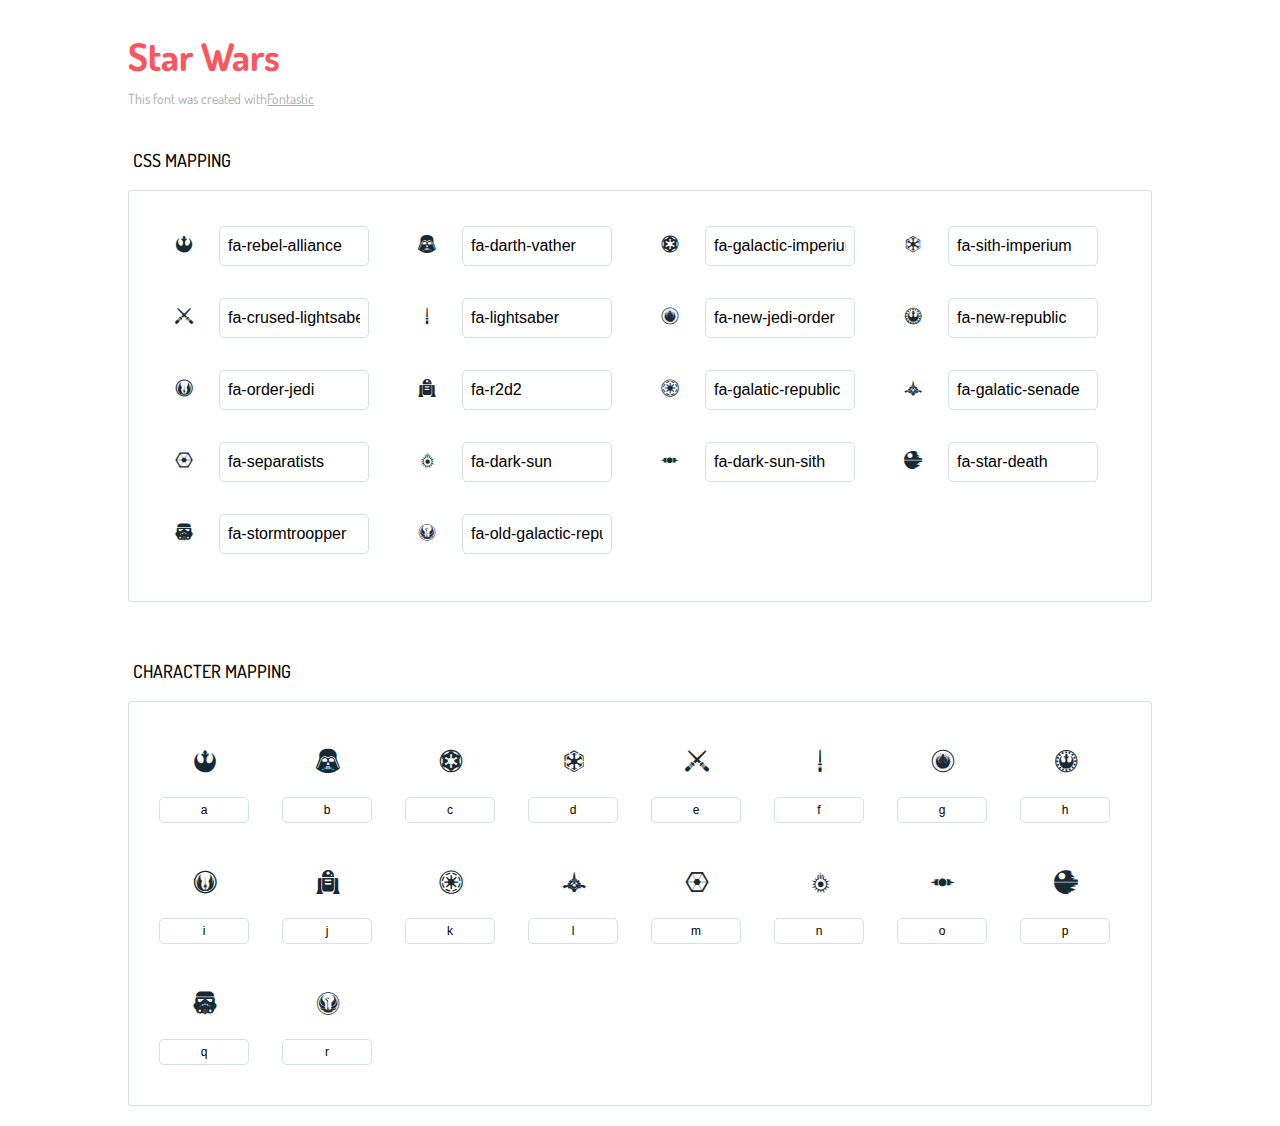
<file: web/lib/star-wars-font-master/icons-reference.html>
<!DOCTYPE html>
<html lang="en">
  <head>
    <meta charset="utf-8">
    <meta http-equiv="X-UA-Compatible" content="IE=edge,chrome=1">
    <meta name="viewport" content="width=device-width,initial-scale=1">
    <title>Iconic Star Wars Font</title>
    <link href="http://fonts.googleapis.com/css?family=Dosis:400,500,700" rel="stylesheet" type="text/css">
    <link rel="stylesheet" href="star-wars.css">
    <style type="text/css">html,body,div,span,applet,object,iframe,h1,h2,h3,h4,h5,h6,p,blockquote,pre,a,abbr,acronym,address,big,cite,code,del,dfn,em,img,ins,kbd,q,s,samp,small,strike,strong,sub,sup,tt,var,dl,dt,dd,ol,ul,li,fieldset,form,label,legend,table,caption,tbody,tfoot,thead,tr,th,td{margin:0;padding:0;border:0;outline:0;font-weight:inherit;font-style:inherit;font-family:inherit;font-size:100%;vertical-align:baseline}body{line-height:1;color:#000;background:#fff}ol,ul{list-style:none}table{border-collapse:separate;border-spacing:0;vertical-align:middle}caption,th,td{text-align:left;font-weight:normal;vertical-align:middle}a img{border:none}*{-webkit-box-sizing:border-box;-moz-box-sizing:border-box;box-sizing:border-box}body{font-family:'Dosis','Tahoma',sans-serif}.container{margin:15px auto;width:80%}h1{margin:40px 0 20px;font-weight:700;font-size:38px;line-height:32px;color:#fb565e}h2{font-size:18px;padding:0 0 21px 5px;margin:45px 0 0 0;text-transform:uppercase;font-weight:500}.small{font-size:14px;color:#a5adb4;}.small a{color:#a5adb4;}.small a:hover{color:#fb565e}.glyphs.character-mapping{margin:0 0 20px 0;padding:20px 0 20px 30px;color:rgba(0,0,0,0.5);border:1px solid #d8e0e5;-webkit-border-radius:3px;border-radius:3px;}.glyphs.character-mapping li{margin:0 30px 20px 0;display:inline-block;width:90px}.glyphs.character-mapping .icon{margin:10px 0 10px 15px;padding:15px;position:relative;width:55px;height:55px;color:#162a36 !important;overflow:hidden;-webkit-border-radius:3px;border-radius:3px;font-size:32px;}.glyphs.character-mapping .icon svg{fill:#000}.glyphs.character-mapping input{margin:0;padding:5px 0;line-height:12px;font-size:12px;display:block;width:100%;border:1px solid #d8e0e5;-webkit-border-radius:5px;border-radius:5px;text-align:center;outline:0;}.glyphs.character-mapping input:focus{border:1px solid #fbde4a;-webkit-box-shadow:inset 0 0 3px #fbde4a;box-shadow:inset 0 0 3px #fbde4a}.glyphs.character-mapping input:hover{-webkit-box-shadow:inset 0 0 3px #fbde4a;box-shadow:inset 0 0 3px #fbde4a}.glyphs.css-mapping{margin:0 0 60px 0;padding:30px 0 20px 30px;color:rgba(0,0,0,0.5);border:1px solid #d8e0e5;-webkit-border-radius:3px;border-radius:3px;}.glyphs.css-mapping li{margin:0 30px 20px 0;padding:0;display:inline-block;overflow:hidden}.glyphs.css-mapping .icon{margin:0;margin-right:10px;padding:13px;height:50px;width:50px;color:#162a36 !important;overflow:hidden;float:left;font-size:24px}.glyphs.css-mapping input{margin:0;margin-top:5px;padding:8px;line-height:16px;font-size:16px;display:block;width:150px;height:40px;border:1px solid #d8e0e5;-webkit-border-radius:5px;border-radius:5px;background:#fff;outline:0;float:right;}.glyphs.css-mapping input:focus{border:1px solid #fbde4a;-webkit-box-shadow:inset 0 0 3px #fbde4a;box-shadow:inset 0 0 3px #fbde4a}.glyphs.css-mapping input:hover{-webkit-box-shadow:inset 0 0 3px #fbde4a;box-shadow:inset 0 0 3px #fbde4a}</style>
  </head>
  <body>
    <div class="container">
      <h1>Star Wars</h1>
      <p class="small">This font was created with<a href="http://fontastic.me/">Fontastic</a></p>
      <h2>CSS mapping</h2>
      <ul class="glyphs css-mapping">
        <li>
          <div class="icon fa-rebel-alliance"></div>
          <input type="text" readonly="readonly" value="fa-rebel-alliance">
        </li>
        <li>
          <div class="icon fa-darth-vather"></div>
          <input type="text" readonly="readonly" value="fa-darth-vather">
        </li>
        <li>
          <div class="icon fa-galactic-imperium"></div>
          <input type="text" readonly="readonly" value="fa-galactic-imperium">
        </li>
        <li>
          <div class="icon fa-sith-imperium"></div>
          <input type="text" readonly="readonly" value="fa-sith-imperium">
        </li>
        <li>
          <div class="icon fa-crused-lightsaber"></div>
          <input type="text" readonly="readonly" value="fa-crused-lightsaber">
        </li>
        <li>
          <div class="icon fa-lightsaber"></div>
          <input type="text" readonly="readonly" value="fa-lightsaber">
        </li>
        <li>
          <div class="icon fa-new-jedi-order"></div>
          <input type="text" readonly="readonly" value="fa-new-jedi-order">
        </li>
        <li>
          <div class="icon fa-new-republic"></div>
          <input type="text" readonly="readonly" value="fa-new-republic">
        </li>
        <li>
          <div class="icon fa-order-jedi"></div>
          <input type="text" readonly="readonly" value="fa-order-jedi">
        </li>
        <li>
          <div class="icon fa-r2d2"></div>
          <input type="text" readonly="readonly" value="fa-r2d2">
        </li>
        <li>
          <div class="icon fa-galatic-republic"></div>
          <input type="text" readonly="readonly" value="fa-galatic-republic">
        </li>
        <li>
          <div class="icon fa-galatic-senade"></div>
          <input type="text" readonly="readonly" value="fa-galatic-senade">
        </li>
        <li>
          <div class="icon fa-separatists"></div>
          <input type="text" readonly="readonly" value="fa-separatists">
        </li>
        <li>
          <div class="icon fa-dark-sun"></div>
          <input type="text" readonly="readonly" value="fa-dark-sun">
        </li>
        <li>
          <div class="icon fa-dark-sun-sith"></div>
          <input type="text" readonly="readonly" value="fa-dark-sun-sith">
        </li>
        <li>
          <div class="icon fa-star-death"></div>
          <input type="text" readonly="readonly" value="fa-star-death">
        </li>
        <li>
          <div class="icon fa-stormtroopper"></div>
          <input type="text" readonly="readonly" value="fa-stormtroopper">
        </li>
        <li>
          <div class="icon fa-old-galactic-republic"></div>
          <input type="text" readonly="readonly" value="fa-old-galactic-republic">
        </li>
      </ul>
      <h2>Character mapping</h2>
      <ul class="glyphs character-mapping">
        <li>
          <div data-icon="a" class="icon"></div>
          <input type="text" readonly="readonly" value="a">
        </li>
        <li>
          <div data-icon="b" class="icon"></div>
          <input type="text" readonly="readonly" value="b">
        </li>
        <li>
          <div data-icon="c" class="icon"></div>
          <input type="text" readonly="readonly" value="c">
        </li>
        <li>
          <div data-icon="d" class="icon"></div>
          <input type="text" readonly="readonly" value="d">
        </li>
        <li>
          <div data-icon="e" class="icon"></div>
          <input type="text" readonly="readonly" value="e">
        </li>
        <li>
          <div data-icon="f" class="icon"></div>
          <input type="text" readonly="readonly" value="f">
        </li>
        <li>
          <div data-icon="g" class="icon"></div>
          <input type="text" readonly="readonly" value="g">
        </li>
        <li>
          <div data-icon="h" class="icon"></div>
          <input type="text" readonly="readonly" value="h">
        </li>
        <li>
          <div data-icon="i" class="icon"></div>
          <input type="text" readonly="readonly" value="i">
        </li>
        <li>
          <div data-icon="j" class="icon"></div>
          <input type="text" readonly="readonly" value="j">
        </li>
        <li>
          <div data-icon="k" class="icon"></div>
          <input type="text" readonly="readonly" value="k">
        </li>
        <li>
          <div data-icon="l" class="icon"></div>
          <input type="text" readonly="readonly" value="l">
        </li>
        <li>
          <div data-icon="m" class="icon"></div>
          <input type="text" readonly="readonly" value="m">
        </li>
        <li>
          <div data-icon="n" class="icon"></div>
          <input type="text" readonly="readonly" value="n">
        </li>
        <li>
          <div data-icon="o" class="icon"></div>
          <input type="text" readonly="readonly" value="o">
        </li>
        <li>
          <div data-icon="p" class="icon"></div>
          <input type="text" readonly="readonly" value="p">
        </li>
        <li>
          <div data-icon="q" class="icon"></div>
          <input type="text" readonly="readonly" value="q">
        </li>
        <li>
          <div data-icon="r" class="icon"></div>
          <input type="text" readonly="readonly" value="r">
        </li>
      </ul>
    </div>
    <script>(function() {
  var glyphs, i, len, ref;

  ref = document.getElementsByClassName('glyphs');
  for (i = 0, len = ref.length; i < len; i++) {
    glyphs = ref[i];
    glyphs.addEventListener('click', function(event) {
      if (event.target.tagName === 'INPUT') {
        return event.target.select();
      }
    });
  }

}).call(this);

    </script>
  </body>
</html>
</file>
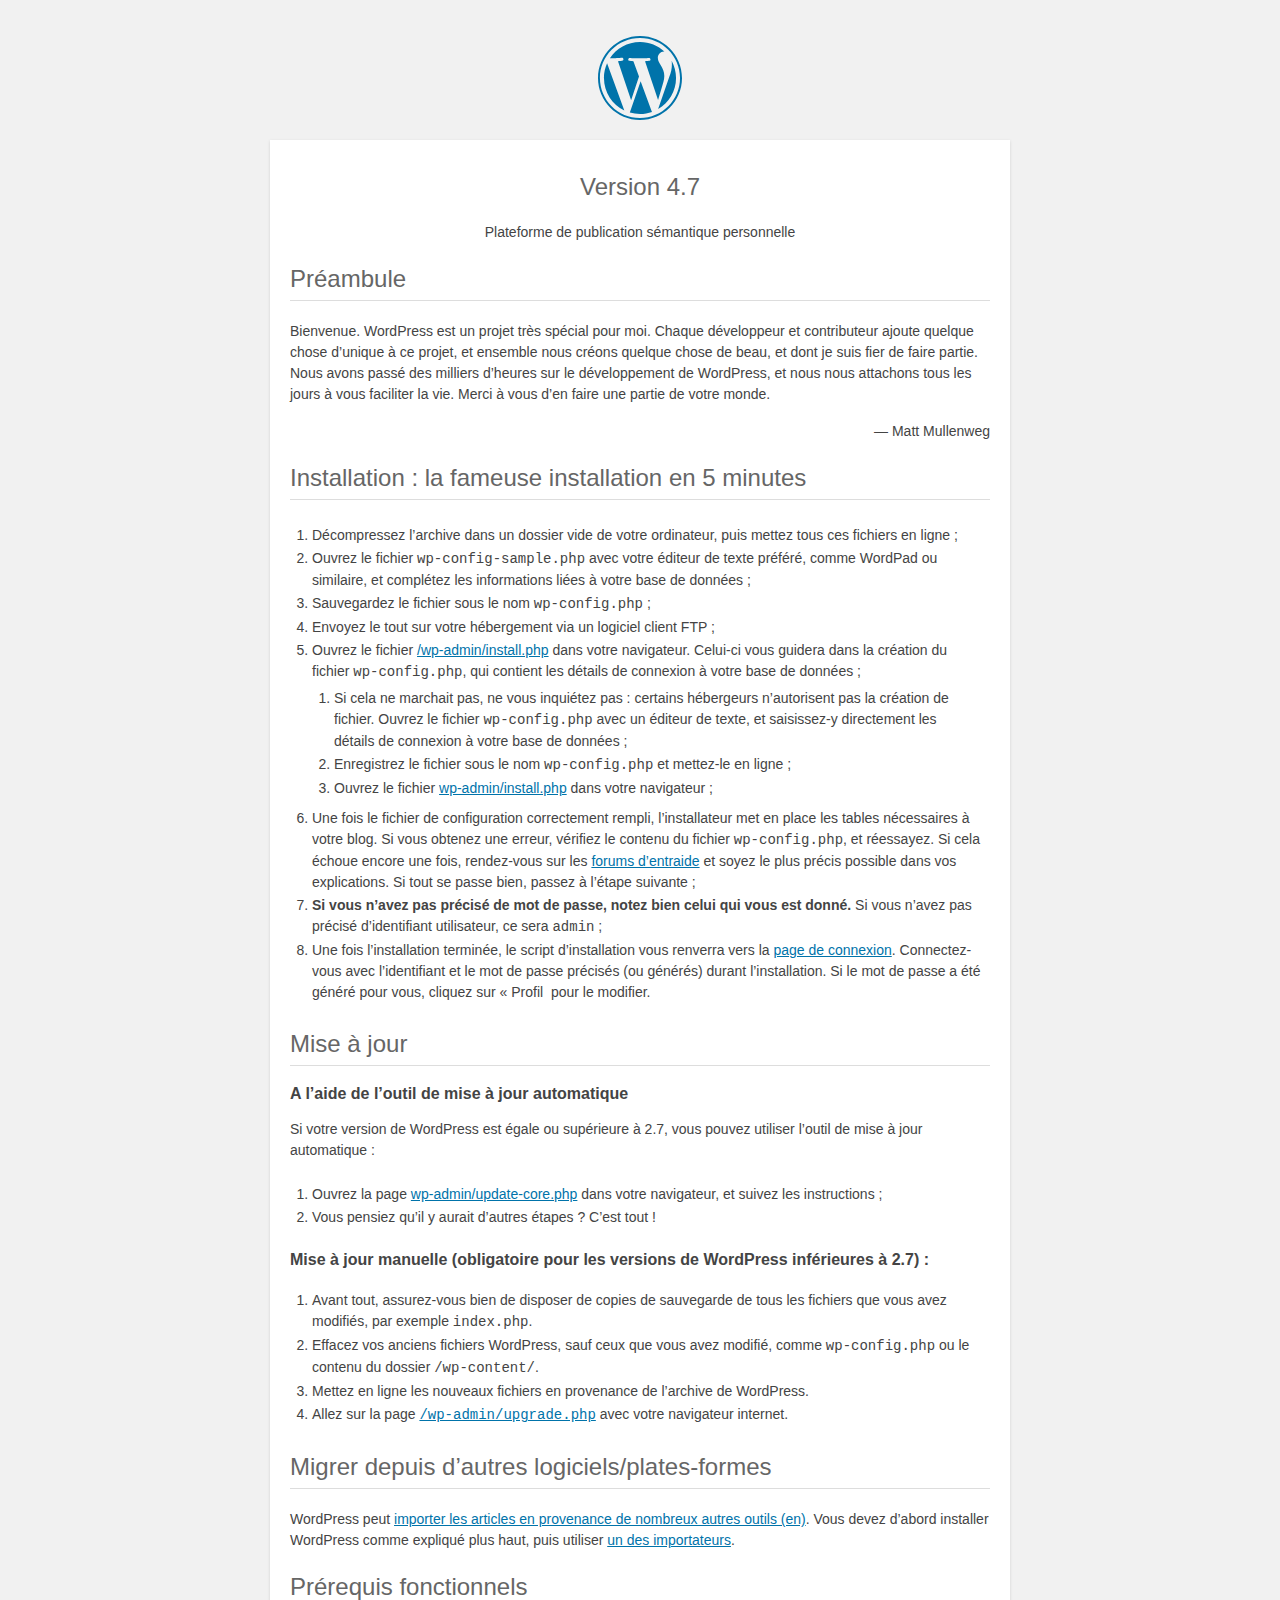
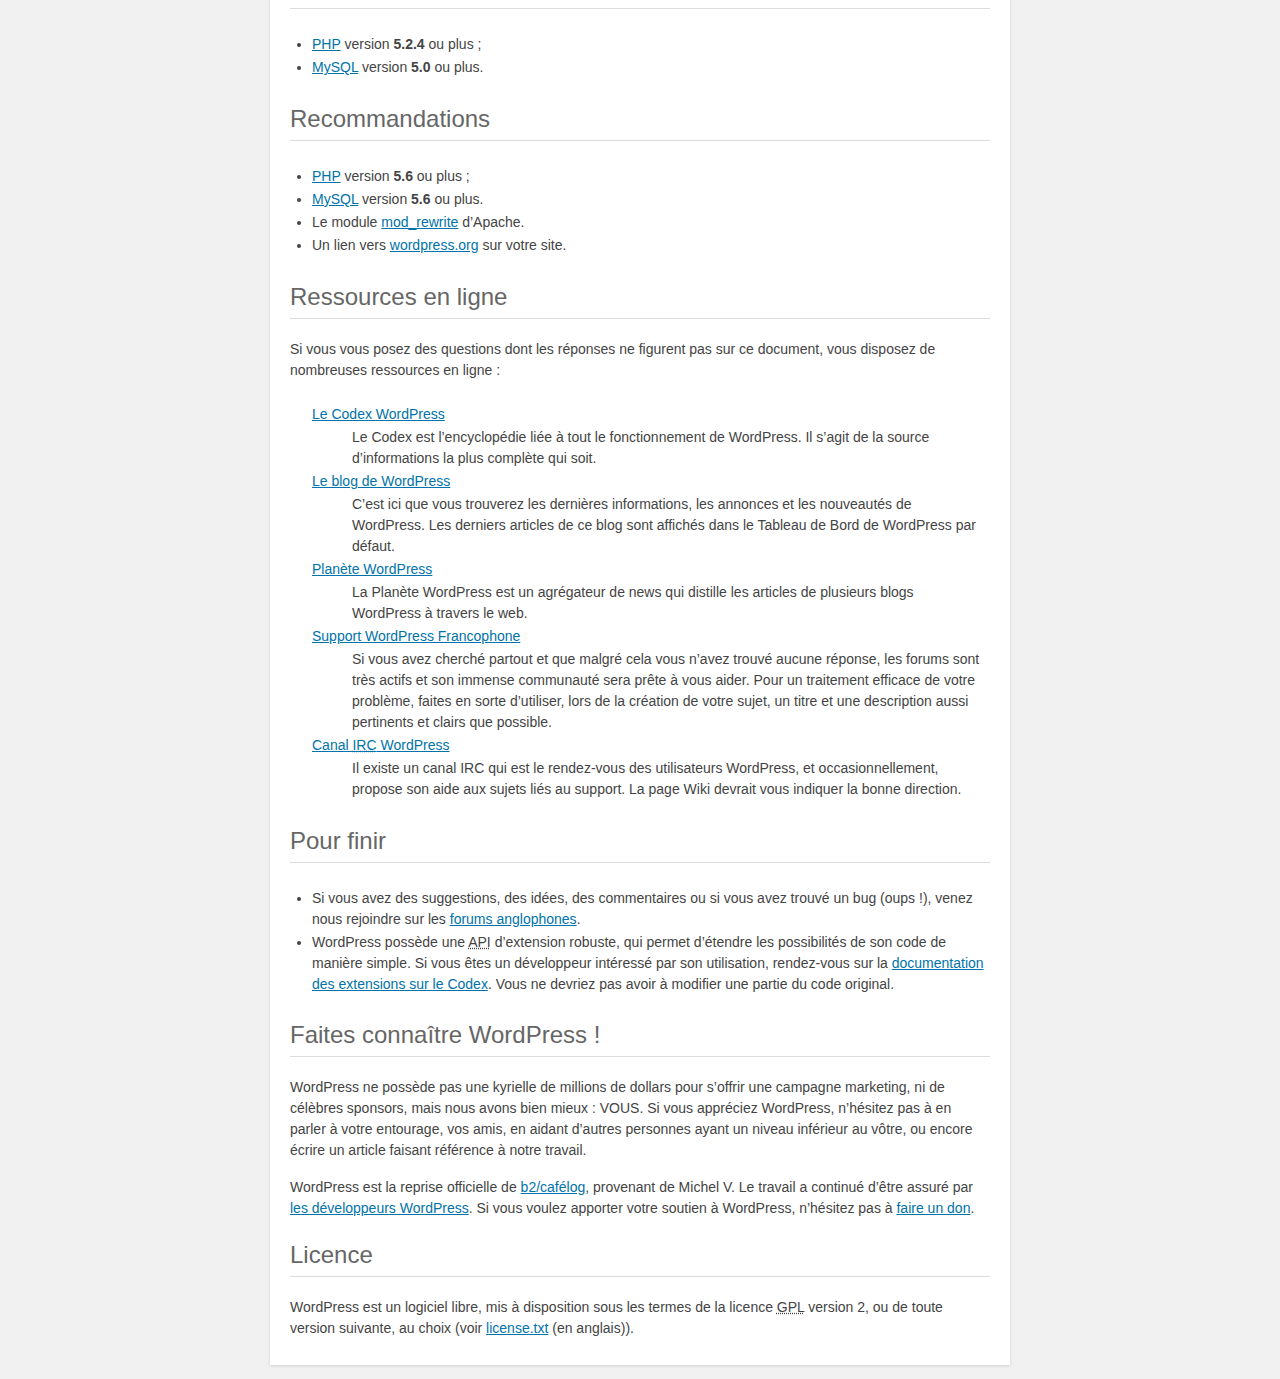
<file: web/Site/wordpress3/wordpress/readme.html>
<!DOCTYPE html>
<html>
<head>
    <meta name="viewport" content="width=device-width" />
	<meta http-equiv="Content-Type" content="text/html; charset=utf-8" />
	<title>WordPress &#8250; À lire</title>
	<link rel="stylesheet" href="wp-admin/css/install.css?ver=20100228" type="text/css" />
</head>
<body>
<h1 id="logo">
	<a href="https://wordpress.org/"><img alt="WordPress" src="wp-admin/images/wordpress-logo.png" /></a>
	<br />Version 4.7

</h1>
<p style="text-align: center">Plateforme de publication sémantique personnelle</p>

<h2>Préambule</h2>
<p>Bienvenue. WordPress est un projet très spécial pour moi. Chaque développeur et contributeur ajoute quelque chose d’unique à ce projet, et ensemble nous créons quelque chose de beau, et dont je suis fier de faire partie. Nous avons passé des milliers d’heures sur le développement de WordPress, et nous nous attachons tous les jours à vous faciliter la vie. Merci à vous d’en faire une partie de votre monde.</p>
<p style="text-align: right">&#8212; Matt Mullenweg</p>

<h2>Installation : la fameuse installation en 5 minutes</h2>
<ol>
	<li>Décompressez l’archive dans un dossier vide de votre ordinateur, puis mettez tous ces fichiers en ligne ;</li>
	<li>Ouvrez le fichier <code>wp-config-sample.php</code> avec votre éditeur de texte préféré, comme WordPad ou similaire, et complétez les informations liées à votre base de données ;</li>
	<li>Sauvegardez le fichier sous le nom <code>wp-config.php</code> ;</li>
	<li>Envoyez le tout sur votre hébergement via un logiciel client FTP ;</li>
	<li>Ouvrez le fichier <span class="file"><a href="wp-admin/install.php">/wp-admin/install.php</a></span> dans votre navigateur. Celui-ci vous guidera dans la création du fichier <code>wp-config.php</code>, qui contient les détails de connexion à votre base de données ;
		<ol>
			<li>Si cela ne marchait pas, ne vous inquiétez pas : certains hébergeurs n’autorisent pas la création de fichier. Ouvrez le fichier <code>wp-config.php</code> avec un éditeur de texte, et saisissez-y directement les détails de connexion à votre base de données ;</li>
			<li>Enregistrez le fichier sous le nom <code>wp-config.php</code> et mettez-le en ligne ;</li>
			<li>Ouvrez le fichier  <span class="file"><a href="wp-admin/install.php">wp-admin/install.php</a></span> dans votre navigateur ;</li>
		</ol>
	</li>
	<li>Une fois le fichier de configuration correctement rempli, l’installateur met en place les tables nécessaires à votre blog. Si vous obtenez une erreur, vérifiez le contenu du fichier <span class="file"><code>wp-config.php</code></span>, et réessayez. Si cela échoue encore une fois, rendez-vous sur les <a href="http://www.wordpress-fr.net/support/">forums d’entraide</a> et soyez le plus précis possible dans vos explications. Si tout se passe bien, passez à l’étape suivante ;</li>
	<li><strong>Si vous n’avez pas précisé de mot de passe, notez bien celui qui vous est donné.</strong> Si vous n’avez pas précisé d’identifiant utilisateur, ce sera <code>admin</code> ;</li>
	<li>Une fois l’installation terminée, le script d’installation vous renverra vers la <a href="wp-login.php">page de connexion</a>. Connectez-vous avec l’identifiant et le mot de passe précisés (ou générés) durant l’installation. Si le mot de passe a été généré pour vous, cliquez sur « Profil  pour le modifier.</li>
</ol>

<h2>Mise à jour</h2>
<h3>A l’aide de l’outil de mise à jour automatique</h3>
<p>Si votre version de WordPress est égale ou supérieure à 2.7, vous pouvez utiliser l’outil de mise à jour automatique&nbsp;:</p>
<ol>
	<li>Ouvrez la page <span class="file"><a href="wp-admin/update-core.php">wp-admin/update-core.php</a></span> dans votre navigateur, et suivez les instructions&nbsp;;</li>
	<li>Vous pensiez qu’il y aurait d’autres étapes ? C’est tout !</li>
</ol>

<h3>Mise à jour manuelle (obligatoire pour les versions de WordPress inférieures à 2.7) :</h3>
<ol>
	<li>Avant tout, assurez-vous bien de disposer de copies de sauvegarde de tous les fichiers que vous avez modifiés, par exemple <code>index.php</code>.</li>
	<li>Effacez vos anciens fichiers WordPress, sauf ceux que vous avez modifié, comme <span class="file"><code>wp-config.php</code></span> ou le contenu du dossier <span class="file"><code>/wp-content/</code></span>.</li>
	<li>Mettez en ligne les nouveaux fichiers en provenance de l’archive de WordPress.</li>
	<li>Allez sur la page <code><span class="file"><a href="wp-admin/upgrade.php">/wp-admin/upgrade.php</a></span></code> avec votre navigateur internet.</li>
</ol>

<h2>Migrer depuis d’autres logiciels/plates-formes</h2>
<p>WordPress peut <a href="https://codex.wordpress.org/Importing_Content">importer les articles en provenance de nombreux autres outils (en)</a>. Vous devez d’abord installer WordPress comme expliqué plus haut, puis utiliser <a href="wp-admin/import.php" title="Importer dans WordPress">un des importateurs</a>.</p>

<h2>Prérequis fonctionnels</h2>
<ul>
	<li><a href="http://php.net/">PHP</a> version <strong>5.2.4</strong> ou plus ;</li>
	<li><a href="http://www.mysql.com/">MySQL</a> version <strong>5.0</strong> ou plus.</li>
</ul>

<h2>Recommandations</h2>
<ul>
	<li><a href="http://php.net/">PHP</a> version <strong>5.6</strong> ou plus ;</li>
	<li><a href="http://www.mysql.com/">MySQL</a> version <strong>5.6</strong> ou plus.</li>
	<li>Le module <a href="http://httpd.apache.org/docs/2.2/mod/mod_rewrite.html">mod_rewrite</a> d’Apache.</li>
  <li>Un lien vers <a href="https://wordpress.org/">wordpress.org</a> sur votre site.</li>
</ul>

<h2>Ressources en ligne</h2>
<p>Si vous vous posez des questions dont les réponses ne figurent pas sur ce document, vous disposez de nombreuses ressources en ligne :</p>
<dl>
	<dt><a href="https://codex.wordpress.org/">Le Codex WordPress</a></dt>
		<dd>Le Codex est l’encyclopédie liée à tout le fonctionnement de WordPress. Il s’agit de la source d’informations la plus complète qui soit.</dd>
	<dt><a href="https://wordpress.org/blog/">Le blog de WordPress</a></dt>
		<dd>C’est ici que vous trouverez les dernières informations, les annonces et les nouveautés de WordPress. Les derniers articles de ce blog sont affichés dans le Tableau de Bord de WordPress par défaut.</dd>
	 <dt><a href="https://planet.wordpress.org/">Planète WordPress</a></dt>
		<dd>La Planète WordPress est un agrégateur de news qui distille les articles de plusieurs blogs WordPress à travers le web.</dd>
	<dt><a href="http://wordpress-fr.net/support/">Support WordPress Francophone</a></dt>
		<dd>Si vous avez cherché partout et que malgré cela vous n’avez trouvé aucune réponse, les forums sont très actifs et son immense communauté sera prête à vous aider. Pour un traitement efficace de votre problème, faites en sorte d’utiliser, lors de la création de votre sujet, un titre et une description aussi pertinents et clairs que possible.</dd>
	 <dt><a href="https://codex.wordpress.org/IRC">Canal <abbr title="Internet Relay Chat">IRC</abbr> WordPress</a></dt>
		<dd>Il existe un canal IRC qui est le rendez-vous des utilisateurs WordPress, et occasionnellement, propose son aide aux sujets liés au support. La page Wiki devrait vous indiquer la bonne direction.</dd>
</dl>

<h2>Pour finir</h2>
<ul>
	<li>Si vous avez des suggestions, des idées, des commentaires ou si vous avez trouvé un bug (oups !), venez nous rejoindre sur les <a href="https://wordpress.org/support/">forums anglophones</a>.</li>
	<li>WordPress possède une <abbr title="Application Programming Interface">API</abbr> d’extension robuste, qui permet d’étendre les possibilités de son code de manière simple. Si vous êtes un développeur intéressé par son utilisation, rendez-vous sur la <a href="https://codex.wordpress.org/Plugin_API">documentation des extensions sur le Codex</a>. Vous ne devriez pas avoir à modifier une partie du code original.</li>
</ul>

<h2>Faites connaître WordPress !</h2>
<p>WordPress ne possède pas une kyrielle de millions de dollars pour s’offrir une campagne marketing, ni de célèbres sponsors, mais nous avons bien mieux : VOUS. Si vous appréciez WordPress, n’hésitez pas à en parler à votre entourage, vos amis, en aidant d’autres personnes ayant un niveau inférieur au vôtre, ou encore écrire un article faisant référence à notre travail.</p>

<p>WordPress est la reprise officielle de <a href="http://cafelog.com/">b2/caf&eacute;log</a>, provenant de Michel V. Le travail a continué d’être assuré par <a href="https://wordpress.org/about/">les développeurs WordPress</a>. Si vous voulez apporter votre soutien à WordPress, n’hésitez pas à <a href="https://wordpress.org/donate/">faire un don</a>.</p>

<h2>Licence</h2>
<p>WordPress est un logiciel libre, mis à disposition sous les termes de la licence <abbr title="GNU Public License">GPL</abbr> version 2, ou de toute version suivante, au choix (voir <a href="license.txt">license.txt</a> (en anglais)).</p>

</body>
</html>
</file>
<file: web/lib/star-wars-font-master/star-wars.css>
@charset "UTF-8";

@font-face {
  font-family: "star-wars-font";
  src:url("fonts/star-wars-font.eot");
  src:url("fonts/star-wars-font.eot?#iefix") format("embedded-opentype"),
    url("fonts/star-wars-font.woff") format("woff"),
    url("fonts/star-wars-font.ttf") format("truetype"),
    url("fonts/star-wars-font.svg#untitled-font-3") format("svg");
  font-weight: normal;
  font-style: normal;

}

[data-icon]:before {
  font-family: "star-wars-font" !important;
  content: attr(data-icon);
  font-style: normal !important;
  font-weight: normal !important;
  font-variant: normal !important;
  text-transform: none !important;
  speak: none;
  line-height: 1;
  -webkit-font-smoothing: antialiased;
  -moz-osx-font-smoothing: grayscale;
}

[class^="fa-"]:before,
[class*=" fa-"]:before {
  font-family: "star-wars-font" !important;
  font-style: normal !important;
  font-weight: normal !important;
  font-variant: normal !important;
  text-transform: none !important;
  speak: none;
  line-height: 1;
  -webkit-font-smoothing: antialiased;
  -moz-osx-font-smoothing: grayscale;
}

.fa-rebel-alliance:before {
  content: "\61";
}
.fa-darth-vather:before {
  content: "\62";
}
.fa-galactic-imperium:before {
  content: "\63";
}
.fa-sith-imperium:before {
  content: "\64";
}
.fa-crused-lightsaber:before {
  content: "\65";
}
.fa-lightsaber:before {
  content: "\66";
}
.fa-new-jedi-order:before {
  content: "\67";
}
.fa-new-republic:before {
  content: "\68";
}
.fa-order-jedi:before {
  content: "\69";
}
.fa-r2d2:before {
  content: "\6a";
}
.fa-galatic-republic:before {
  content: "\6b";
}
.fa-galatic-senade:before {
  content: "\6c";
}
.fa-separatists:before {
  content: "\6d";
}
.fa-dark-sun:before {
  content: "\6e";
}
.fa-dark-sun-sith:before {
  content: "\6f";
}
.fa-star-death:before {
  content: "\70";
}
.fa-stormtroopper:before {
  content: "\71";
}
.fa-old-galactic-republic:before {
  content: "\72";
}
</file>
<file: web/Site/wordpress3/wordpress/wp-admin/css/install.css>
html {
	background: #f1f1f1;
	margin: 0 20px;
}

body {
	background: #fff;
	color: #444;
	font-family: -apple-system, BlinkMacSystemFont, "Segoe UI", Roboto, Oxygen-Sans, Ubuntu, Cantarell, "Helvetica Neue", sans-serif;
	margin: 140px auto 25px;
	padding: 20px 20px 10px 20px;
	max-width: 700px;
	-webkit-font-smoothing: subpixel-antialiased;
	-webkit-box-shadow: 0 1px 3px rgba(0,0,0,0.13);
	box-shadow: 0 1px 3px rgba(0,0,0,0.13);
}

a {
	color: #0073aa;
}

a:hover,
a:active {
	color: #00a0d2;
}

a:focus {
	color: #124964;
	-webkit-box-shadow:
		0 0 0 1px #5b9dd9,
		0 0 2px 1px rgba(30, 140, 190, .8);
	box-shadow:
		0 0 0 1px #5b9dd9,
		0 0 2px 1px rgba(30, 140, 190, .8);
}

.ie8 a:focus {
	outline: #5b9dd9 solid 1px;
}

h1, h2 {
	border-bottom: 1px solid #ddd;
	clear: both;
	color: #666;
	font-size: 24px;
	padding: 0;
	padding-bottom: 7px;
	font-weight: 400;
}

h3 {
	font-size: 16px;
}

p, li, dd, dt {
	padding-bottom: 2px;
	font-size: 14px;
	line-height: 1.5;
}

code, .code {
	font-family: Consolas, Monaco, monospace;
}

ul, ol, dl {
	padding: 5px 5px 5px 22px;
}

a img {
	border:0
}
abbr {
	border: 0;
	font-variant: normal;
}

fieldset {
	border: 0;
	padding: 0;
	margin: 0;
}

label {
	cursor: pointer;
}

#logo {
	margin: 6px 0 14px 0;
	padding: 0 0 7px 0;
	border-bottom: none;
	text-align:center
}
#logo a {
	background-image: url(../images/w-logo-blue.png?ver=20131202);
	background-image: none, url(../images/wordpress-logo.svg?ver=20131107);
	-webkit-background-size: 84px;
	background-size: 84px;
	background-position: center top;
	background-repeat: no-repeat;
	color: #444; /* same as login.css */
	height: 84px;
	font-size: 20px;
	font-weight: 400;
	line-height: 1.3em;
	margin: -130px auto 25px;
	padding: 0;
	text-decoration: none;
	width: 84px;
	text-indent: -9999px;
	outline: none;
	overflow: hidden;
	display: block;
}

#logo a:focus {
	-webkit-box-shadow: none;
	box-shadow: none;
}

.step {
	margin: 20px 0 15px;
}
.step, th {
	text-align: left;
	padding: 0;
}
.language-chooser.wp-core-ui .step .button.button-large {
	height: 36px;
	font-size: 14px;
	line-height: 33px;
	vertical-align: middle;
}
textarea {
	border: 1px solid #ddd;
	font-family: -apple-system, BlinkMacSystemFont, "Segoe UI", Roboto, Oxygen-Sans, Ubuntu, Cantarell, "Helvetica Neue", sans-serif;
	width: 100%;
	-webkit-box-sizing: border-box;
	-moz-box-sizing: border-box;
	box-sizing: border-box;
}

.form-table {
	border-collapse: collapse;
	margin-top: 1em;
	width: 100%;
}

.form-table td {
	margin-bottom: 9px;
	padding: 10px 20px 10px 0;
	font-size: 14px;
	vertical-align: top
}

.form-table th {
	font-size: 14px;
	text-align: left;
	padding: 10px 20px 10px 0;
	width: 140px;
	vertical-align: top;
}

.form-table code {
	line-height: 18px;
	font-size: 14px;
}

.form-table p {
	margin: 4px 0 0 0;
	font-size: 11px;
}

.form-table input {
	line-height: 20px;
	font-size: 15px;
	padding: 3px 5px;
	border: 1px solid #ddd;
	-webkit-box-shadow: inset 0 1px 2px rgba(0,0,0,0.07);
	box-shadow: inset 0 1px 2px rgba(0,0,0,0.07);
}

input,
submit {
	font-family: -apple-system, BlinkMacSystemFont, "Segoe UI", Roboto, Oxygen-Sans, Ubuntu, Cantarell, "Helvetica Neue", sans-serif;
}

.form-table input[type=text],
.form-table input[type=email],
.form-table input[type=url],
.form-table input[type=password] {
	width: 206px;
}

.form-table th p {
	font-weight: 400;
}

.form-table.install-success th,
.form-table.install-success td {
	vertical-align: middle;
	padding: 16px 20px 16px 0;
}

.form-table.install-success td p {
	margin: 0;
	font-size: 14px;
}

.form-table.install-success td code {
	margin: 0;
	font-size: 18px;
}

#error-page {
	margin-top: 50px;
}

#error-page p {
	font-size: 14px;
	line-height: 18px;
	margin: 25px 0 20px;
}

#error-page code, .code {
	font-family: Consolas, Monaco, monospace;
}

.wp-hide-pw > .dashicons {
	line-height: inherit;
}

#pass-strength-result {
	background-color: #eee;
	border: 1px solid #ddd;
	color: #23282d;
	margin: -2px 5px 5px 0px;
	padding: 3px 5px;
	text-align: center;
	width: 218px;
	-webkit-box-sizing: border-box;
	-moz-box-sizing: border-box;
	box-sizing: border-box;
	opacity: 0;
}

#pass-strength-result.short {
	background-color: #f1adad;
	border-color: #e35b5b;
	opacity: 1;
}

#pass-strength-result.bad {
	background-color: #fbc5a9;
	border-color: #f78b53;
	opacity: 1;
}

#pass-strength-result.good {
	background-color: #ffe399;
	border-color: #ffc733;
	opacity: 1;
}

#pass-strength-result.strong {
	background-color: #c1e1b9;
	border-color: #83c373;
	opacity: 1;
}

#pass1.short, #pass1-text.short {
	border-color: #e35b5b;
}

#pass1.bad, #pass1-text.bad {
	border-color: #f78b53;
}

#pass1.good, #pass1-text.good {
	border-color: #ffc733;
}

#pass1.strong, #pass1-text.strong {
	border-color: #83c373;
}

.pw-weak {
	display: none;
}

.message {
	border-left: 4px solid #dc3232;
	padding: .7em .6em;
	background-color: #fbeaea;
}

/* rtl:ignore */
#dbname,
#uname,
#pwd,
#dbhost,
#prefix,
#user_login,
#admin_email,
#pass1,
#pass2 {
	direction: ltr;
}

#pass1-text,
.show-password #pass1 {
	display: none;
}

.show-password #pass1-text
{
	display: inline-block;
}

.form-table span.description.important {
	font-size: 12px;
}


/* localization */
body.rtl,
.rtl textarea,
.rtl input,
.rtl submit {
	font-family: Tahoma, sans-serif;
}

:lang(he-il) body.rtl,
:lang(he-il) .rtl textarea,
:lang(he-il) .rtl input,
:lang(he-il) .rtl submit {
	font-family: Arial, sans-serif;
}

@media only screen and (max-width: 799px) {
	body {
		margin-top: 115px;
	}
	#logo a {
		margin: -125px auto 30px;
	}
}

@media screen and ( max-width: 782px ) {

	.form-table {
		margin-top: 0;
	}

	.form-table th,
	.form-table td {
		display: block;
		width: auto;
		vertical-align: middle;
	}

	.form-table th {
		padding: 20px 0 0;
	}

	.form-table td {
		padding: 5px 0;
		border: 0;
		margin: 0;
	}

	textarea,
	input {
		font-size: 16px;
	}

	.form-table td input[type="text"],
	.form-table td input[type="email"],
	.form-table td input[type="url"],
	.form-table td input[type="password"],
	.form-table td select,
	.form-table td textarea,
	.form-table span.description {
		width: 100%;
		font-size: 16px;
		line-height: 1.5;
		padding: 7px 10px;
		display: block;
		max-width: none;
		-webkit-box-sizing: border-box;
		-moz-box-sizing: border-box;
		box-sizing: border-box;
	}

}

body.language-chooser {
	max-width: 300px;
}

.language-chooser select {
	padding: 8px;
	width: 100%;
	display: block;
	border: 1px solid #ddd;
	background-color: #fff;
	color: #32373c;
	font-size: 16px;
	font-family: Arial, sans-serif;
	font-weight: 400;
}

.language-chooser p {
	text-align: right;
}

.screen-reader-input,
.screen-reader-text {
	position: absolute;
	margin: -1px;
	padding: 0;
	height: 1px;
	width: 1px;
	overflow: hidden;
	clip: rect(0 0 0 0);
	border: 0;
}

.spinner {
	background: url(../images/spinner.gif) no-repeat;
	-webkit-background-size: 20px 20px;
	background-size: 20px 20px;
	visibility: hidden;
	opacity: 0.7;
	filter: alpha(opacity=70);
	width: 20px;
	height: 20px;
	margin: 2px 5px 0;
}

.step .spinner {
	display: inline-block;
	vertical-align: middle;
	margin-right: 15px;
}

.button.hide-if-no-js,
.hide-if-no-js {
	display: none;
}

/**
 * HiDPI Displays
 */
@media print,
  (-webkit-min-device-pixel-ratio: 1.25),
  (min-resolution: 120dpi) {

	.spinner {
		background-image: url(../images/spinner-2x.gif);
	}

}
</file>
